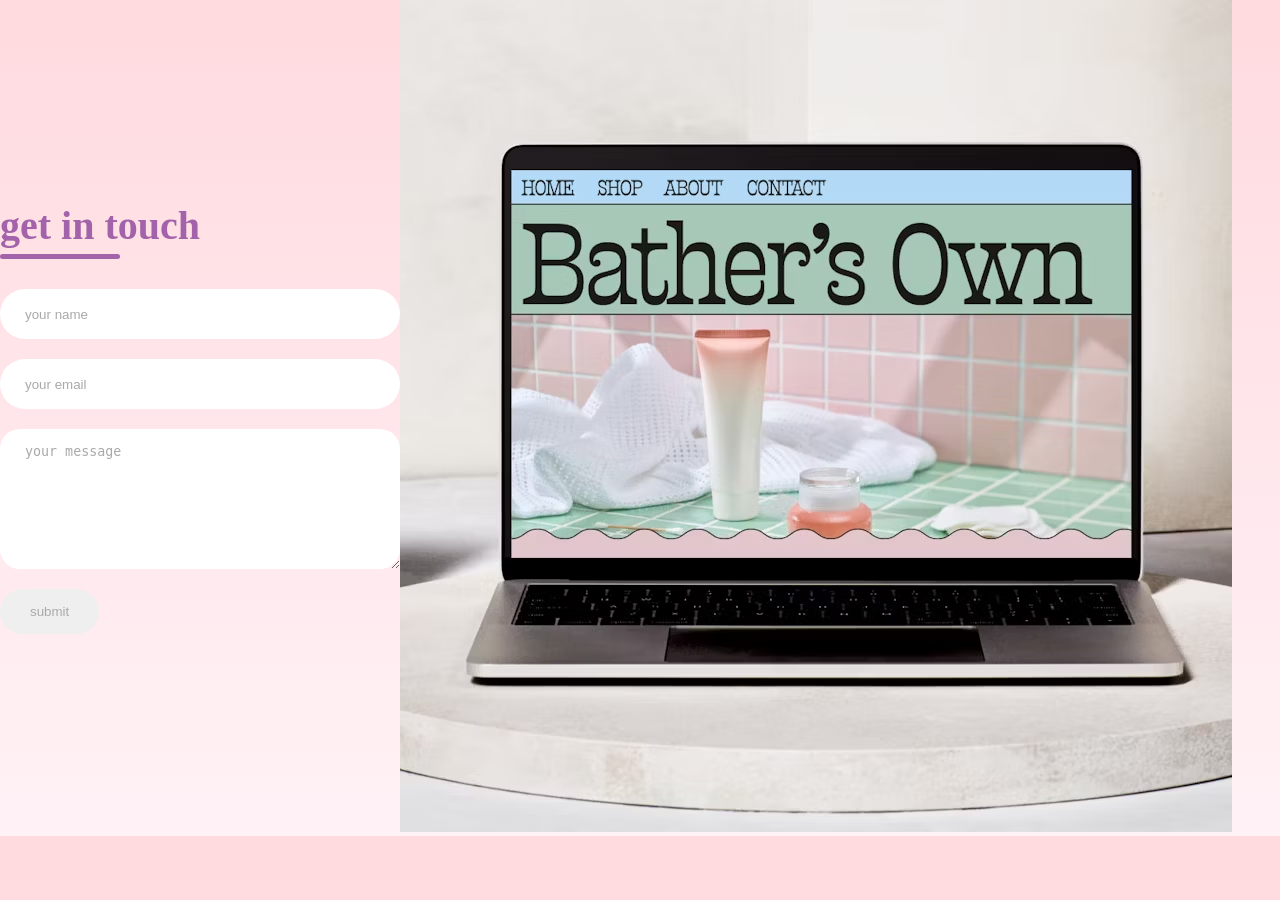
<file: Desktop/contact-form/index.html>
<!DOCTYPE html>
<html lang="en">
<head>
    <meta charset="UTF-8">
    <meta name="viewport" content="width=device-width, initial-scale=1.0">
    <title>contact-form</title>
    <link rel="stylesheet" href="style.css">
</head>
<body>
   <div class="contact-container">
    <form action="" class="contact-left">
     <div class="contact-left-title">
        <h1>get in touch</h1>
        <hr>
     </div>
     <input type="text" name="name" placeholder="your name" class="contact-inputs" required>
     <input type="text" name="email" placeholder="your email" class="contact-inputs" required>
     <textarea name="message" placeholder="your message" class="contact-inputs" required></textarea>
     <button type="submit">submit</button>
    </form>
    <div class="contact-right">
      <img src="asset rightimage.png" alt="">

    </div>
   </div>
   
</body>
</html>
</file>
<file: Desktop/contact-form/style.css>
*{
    margin: 0;
    padding: 0;
    box-sizing: border-box;
}
body{
    font-family: 'outfit';
    background: linear-gradient(#ffdadf, #fff2f6);
    

}
.contact-container{
    width: 100vh;
    display: flex;
    align-items: center;

}
.contact-left{
    display: flex;
    flex-direction: column;
    align-items: start;
    gap: 20px;
}
.contact-left-title h1{
    font-weight: 600;
    color: #a363aa;
    font-size: 40px;
    margin-bottom: 5px;
}
.contact-left-title hr{
    border: none;
    width: 120px;
    height: 5px;
    background-color: #a363aa;
    border-radius: 10px;
    margin-bottom: 10px;
}
.contact-inputs{
    width: 400px;
    height: 50px;
    border: none;
    outline: none;
    padding-left: 25px;
    font-weight: 500;
    color: #666;
    border-radius: 50px;
}
.contact-left textarea{
    height: 140px;
    padding-top: 15px;
    border-radius: 20px;

}
.contact-inputs :focus{
    border: 2px solid#ff23

}
.contact-inputs::placeholder{
    color: #a9a9a9;
}
.contact-left button{
    display: flex;
    align-items: center;
    padding: 15px 30px;
    font-size: 16;
    color: #aaa;
    gap: 10px;
    border: none;
    border-radius: 50px;
    background: linear-gradient(270deg #ff994f,#f6d8);
}
</file>
